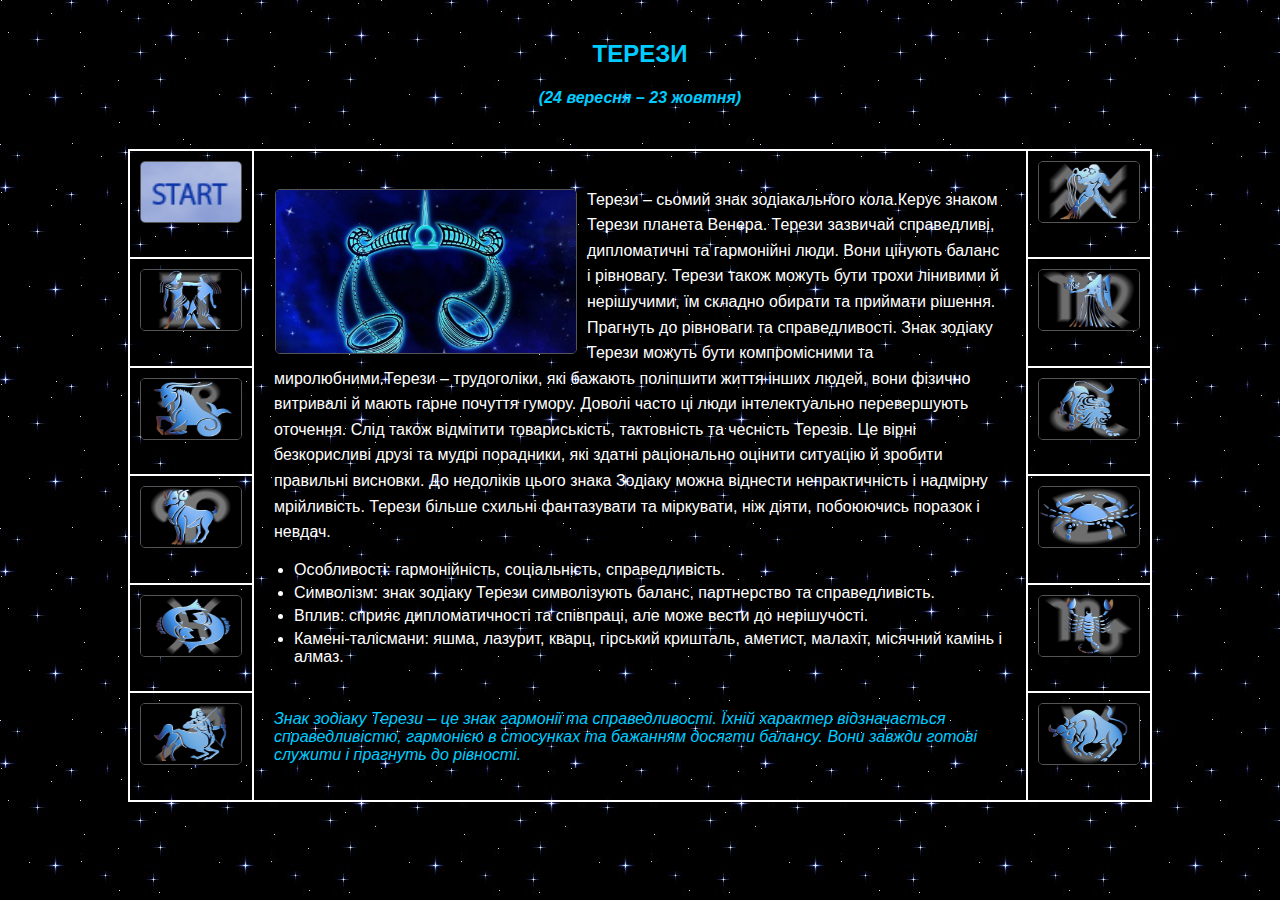
<file: index.html>
<!DOCTYPE html>
<html lang="en">
<head>
    <meta charset="UTF-8">
    <meta name="viewport" content="width=device-width, initial-scale=1.0">
    <title>Document</title>
    <link rel="stylesheet" href="./style/stule.css">
</head>
<body>
    <table>
        <thead>
            <tr>
                <th colspan="3"><h2>ТЕРЕЗИ</сartion>
                    <h4>
                        <em>(24 вересня – 23 жовтня)</em>
                    </h4>
                </th>                
            </tr>
        </thead>
        <tbody>
            <tr>
                <td>
                    <a href="https://uk.wikipedia.org/wiki/%D0%97%D0%BD%D0%B0%D0%BA%D0%B8_%D0%B7%D0%BE%D0%B4%D1%96%D0%B0%D0%BA%D1%83">
                        <img src="./img/start.jpg" alt="start">
                    </a>
                </td>
                <td rowspan="6" class="terezi">
                    <div>
                        <img src="./img/терези.webp" alt="vesi">
                        <p>
                            Терези – сьомий знак зодіакального кола.Керує знаком Терези планета Венера. Терези зазвичай справедливі, дипломатичні та гармонійні люди. Вони цінують баланс і рівновагу. 
                            Терези також можуть бути трохи лінивими й нерішучими, їм складно обирати та приймати рішення. Прагнуть до рівноваги та справедливості. 
                            Знак зодіаку Терези можуть бути компромісними та миролюбними.Терези – трудоголіки, які бажають поліпшити життя інших людей, вони фізично витривалі й мають гарне почуття гумору. Доволі часто ці люди інтелектуально перевершують оточення.

                            Слід також відмітити товариськість, тактовність та чесність Терезів. Це вірні безкорисливі друзі та мудрі порадники, які здатні раціонально оцінити ситуацію й зробити правильні висновки.
                            
                            До недоліків цього знака Зодіаку можна віднести непрактичність і надмірну мрійливість. Терези більше схильні фантазувати та міркувати, ніж діяти, побоюючись поразок і невдач.
                            <ul>
                                <li> Особливості: гармонійність, соціальність, справедливість.</li>
                                <li> Символізм: знак зодіаку Терези символізують баланс, партнерство та справедливість.</li>
                                <li> Вплив: сприяє дипломатичності та співпраці, але може вести до нерішучості.</li>
                                <li> Камені-талісмани: яшма, лазурит, кварц, гірський кришталь, аметист, малахіт, місячний камінь і алмаз.</li>
                            </ul>
                            <br>
                           <em>Знак зодіаку Терези – це знак гармонії та справедливості. Їхній характер відзначається справедливістю, гармонією в стосунках та бажанням досягти балансу. Вони завжди готові служити і прагнуть до рівності.</em> 
                        </p>
                    </div>
                </td>
                <td><a href="./pages/vodoley.html"><img src="./img/vodoley.jpg" alt="vodoley"></a>
                </td>
            </tr>
            <tr>
                <td><a href = "./pages/blizn.html"><img src="./img/blizn.jpg" alt="bliznetsi"></a>
                </td>
                <td><a href="./pages/diva.html"><img src="./img/deva.jpg" alt="deva"></td></a> 
            </tr>
            <tr>
               <td><a href = "./pages/kozerog.html"><img src="./img/kozerog.jpg" alt="kozerog"></a>
            </td>
            <td><a href="./pages/leo.html"><img src="./img/leo.jpg" alt="lev"></td></a>
            </tr>
            <tr>
                <td><a href="./pages/oven.html"><img src="./img/oven.jpg" alt="oven"></td></a> 
                <td><a href="./pages/rak.html"></a> <img src="./img/rak.jpg" alt="rak"></td>
            </tr>
            <tr>
                <td><a href="./pages/fish.html"><img src="./img/fish.jpg" alt="ribi"></td></a> 
                <td><a href="./pages/scorpio.html"> <img src="./img/scorpio.jpg" alt="scorpion"></td></a>   
            </tr>
            <tr>
                <td><a href="./pages/strelec.html"><img src="./img/strelec.jpg" alt="strilets"></td></a> 
                <td><a href="./pages/telec.html"></a><img src="../img/telec.jpg" alt="telets"></td>
            </tr>
        </tbody>
    </table>
</body>
</html>
</file>
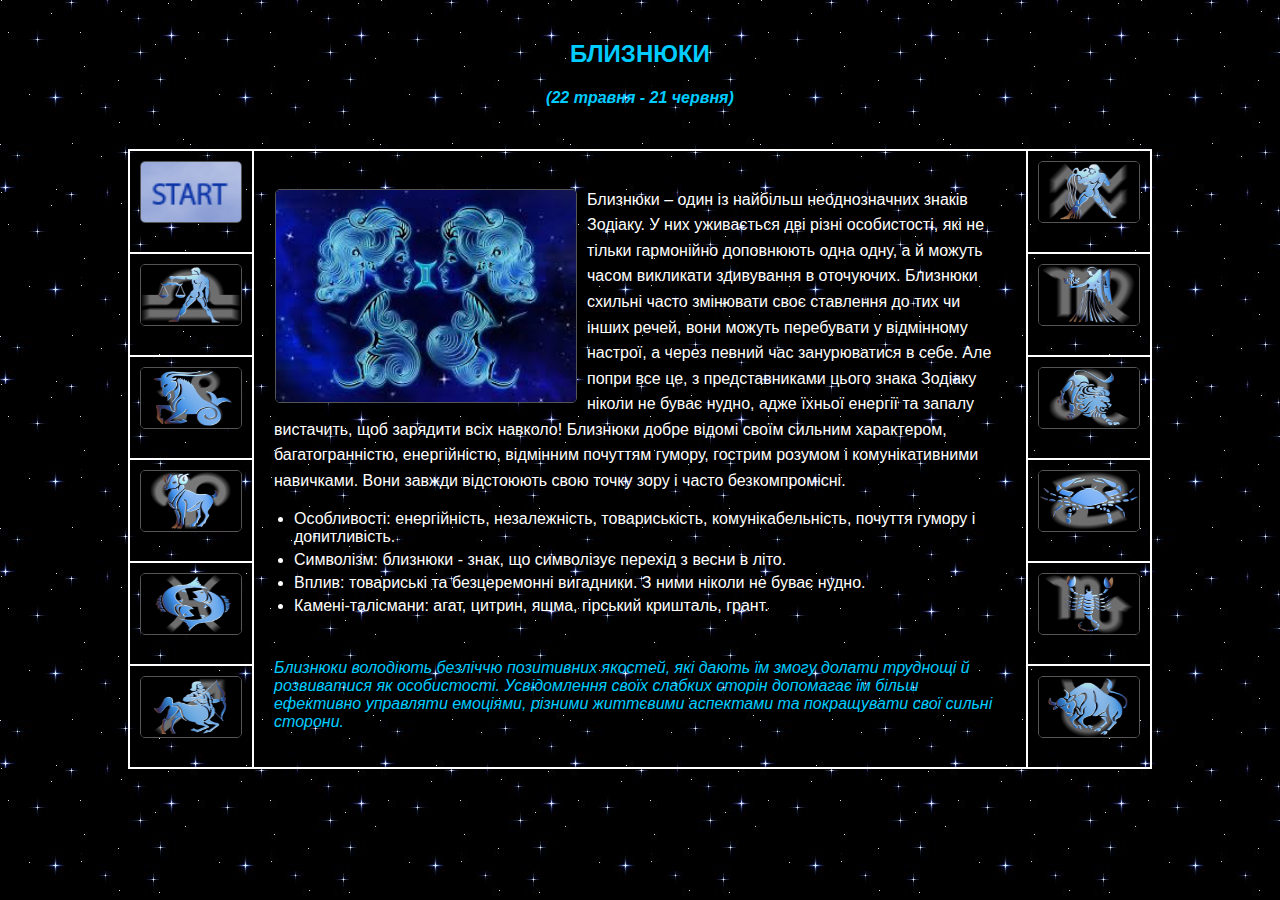
<file: pages/blizn.html>
<!DOCTYPE html>
<html lang="en">
<head>
    <meta charset="UTF-8">
    <meta name="viewport" content="width=device-width, initial-scale=1.0">
    <title>Document</title>
    <link rel="stylesheet" href="../style/stule.css">
</head>
<body>
    <table>
        <thead>
            <tr>
                <th colspan="3"><h2>БЛИЗНЮКИ</h2>
                    <h4>
                        <em>(22 травня - 21 червня)</em>
                    </h4>
                </th>                
            </tr>
        </thead>
        <tbody>
            <tr>
                <td>
                    <a href="https://uk.wikipedia.org/wiki/%D0%97%D0%BD%D0%B0%D0%BA%D0%B8_%D0%B7%D0%BE%D0%B4%D1%96%D0%B0%D0%BA%D1%83">
                        <img src="../img/start.jpg" alt="start">
                    </a>
                </td>
                <td rowspan="6" class="terezi">
                    <div>
                        <img src="../img/близнюки.jfif" alt="bliznetsi">
                        <p>
                            Близнюки – один із найбільш неоднозначних знаків Зодіаку. У них уживається дві різні особистості, які не тільки гармонійно доповнюють одна одну, а й можуть часом викликати здивування в оточуючих. Близнюки схильні часто змінювати своє ставлення до тих чи інших речей, вони можуть перебувати у відмінному настрої, а через певний час занурюватися в себе. 
                            Але попри все це, з представниками цього знака Зодіаку ніколи не буває нудно, адже їхньої енергії та запалу вистачить, щоб зарядити всіх навколо!
                            Близнюки добре відомі своїм сильним характером, багатогранністю, енергійністю, відмінним почуттям гумору, гострим розумом і комунікативними навичками. Вони завжди відстоюють свою точку зору і часто безкомпромісні.
                        </p>
                            <ul>
                                <li>Особливості: енергійність, незалежність, товариськість, комунікабельність, почуття гумору і допитливість. </li>
                                <li> Символізм: близнюки - знак, що символізує перехід з весни в літо.</li>
                                <li>Вплив: товариські та безцеремонні вигадники. З ними ніколи не буває нудно.</li>
                                <li> Камені-талісмани: агат, цитрин, яшма, гірський кришталь, грант.</li>
                            </ul>
                            <br>
                           <em>Близнюки володіють безліччю позитивних якостей, які дають їм змогу долати труднощі й розвиватися як особистості. Усвідомлення своїх слабких сторін допомагає їм більш ефективно управляти емоціями, різними життєвими аспектами та покращувати свої сильні сторони.</em> 
                        </p>
                    </div>
                </td>
                <td><a href="./vodoley.html"><img src="../img/vodoley.jpg" alt="vodoley"></a>
                </td>
            </tr>
            <tr>
                <td> <a href = "../index.html"><img src="../img/vesu.jpg" alt="vesi"></a>
                </td>
                <td><a href="./diva.html"><img src="../img/deva.jpg" alt="deva"></td></a> 
            </tr>
            <tr>
                 <td> <a href = "../index.html"> <img src="../img/kozerog.jpg" alt="kozerog"></a>
                 </td>
                 <td> <a href="./leo.html"><img src="../img/leo.jpg" alt="lev"></td></a>
            </tr>
            <tr>
                <td><a href = "./oven.html"><img src="../img/oven.jpg" alt="oven"></td></a>
                <td> <a href="./rak.html"><img src="../img/rak.jpg" alt="rak"></td></a> 
            </tr>
            <tr>
                <td> <a href="./fish.html"><img src="../img/fish.jpg" alt="ribi"></td></a> 
                <td><a href="./scorpio.html"> <img src="../img/scorpio.jpg" alt="scorpion"></td></a>   
            </tr>
            <tr>
                <td> <a href="./strelec.html"><img src="../img/strelec.jpg" alt="strilets"></td></a> 
                <td><a href="./telec.html"><img src="../img/telec.jpg" alt="telets"></td></a>
            </tr>
        </tbody>
    </table>
</body>
</html>
</file>
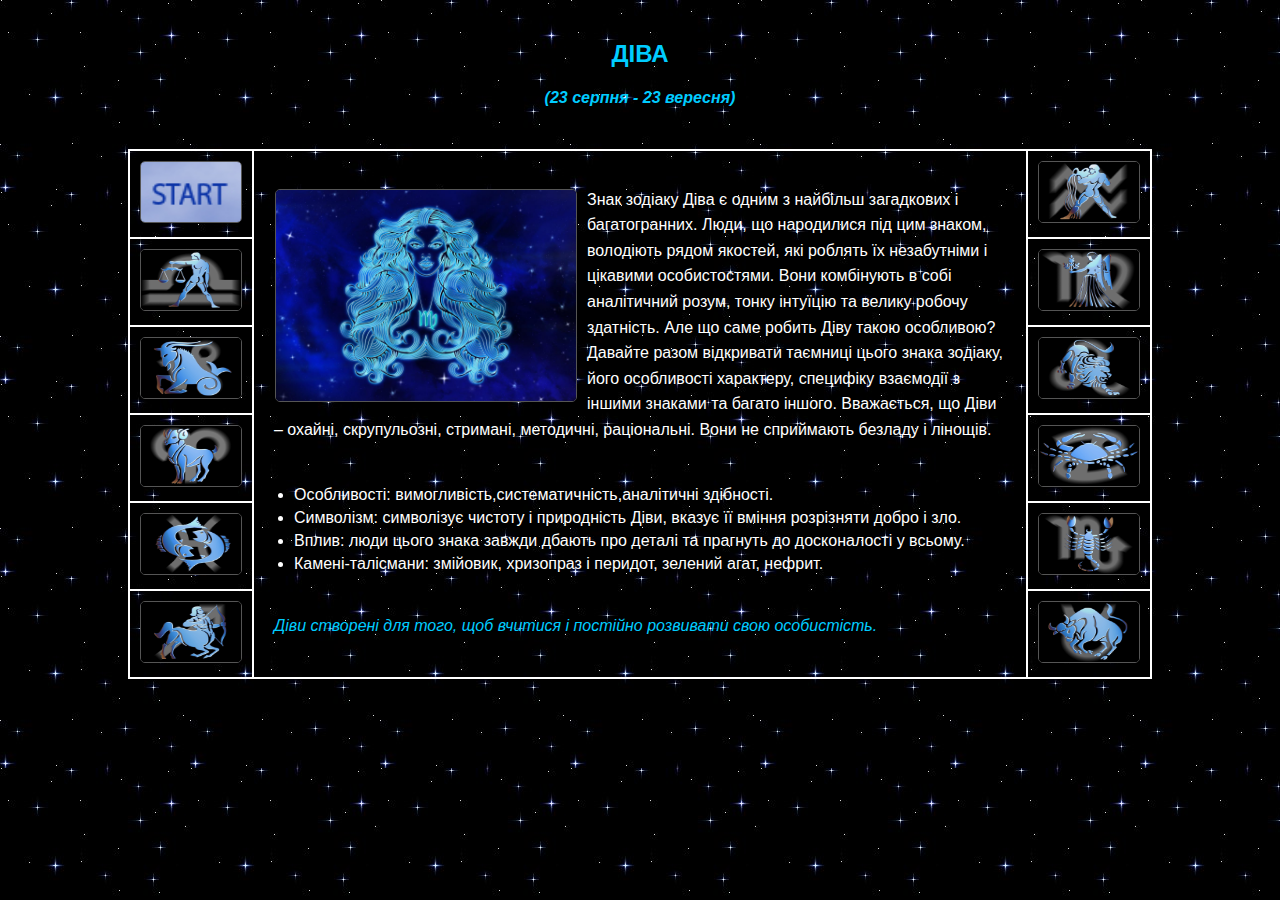
<file: pages/diva.html>
<!DOCTYPE html>
<html lang="en">
<head>
    <meta charset="UTF-8">
    <meta name="viewport" content="width=device-width, initial-scale=1.0">
    <title>Document</title>
    <link rel="stylesheet" href="../style/stule.css">
</head>
<body>
    <table>
        <thead>
            <tr>
                <th colspan="3"><h2>ДІВА</h2>
                    <h4>
                        <em>(23 серпня - 23 вересня)</em>
                    </h4>
                </th>                
            </tr>
        </thead>
        <tbody>
            <tr>
                <td>
                    <a href="https://uk.wikipedia.org/wiki/%D0%97%D0%BD%D0%B0%D0%BA%D0%B8_%D0%B7%D0%BE%D0%B4%D1%96%D0%B0%D0%BA%D1%83">
                        <img src="../img/start.jpg" alt="start">
                    </a>
                </td>
                <td rowspan="6" class="terezi">
                    <div>
                        <img src="../img/діва.jpg" alt="diva">
                        <p>
                            Знак зодіаку Діва є одним з найбільш загадкових і багатогранних. Люди, що народилися під цим знаком, володіють рядом якостей, які роблять їх незабутніми і цікавими особистостями. Вони комбінують в собі аналітичний розум, тонку інтуїцію та велику робочу здатність. Але що саме робить Діву такою особливою? 
                            Давайте разом відкривати таємниці цього знака зодіаку, його особливості характеру, специфіку взаємодії з іншими знаками та багато іншого.
                            Вважається, що Діви – охайні, скрупульозні, стримані, методичні, раціональні. Вони не сприймають безладу і лінощів. 
                        </p>
                        <br>
                            <ul>
                                <li> Особливості: вимогливість,систематичність,аналітичні здібності. </li>
                                <li> Символізм: символізує чистоту і природність Діви, вказує її вміння розрізняти добро і зло.</li>
                                <li> Вплив: люди цього знака завжди дбають про деталі та прагнуть до досконалості у всьому.</li>
                                <li> Камені-талісмани: змійовик, хризопраз і перидот, зелений агат, нефрит.</li>
                            </ul>
                            <br>
                           <em>Діви створені для того, щоб вчитися і постійно розвивати свою особистість.</em> 
                        </p>

                    </div>
                </td>
                <td><a href="./vodoley.html"><img src="../img/vodoley.jpg" alt="vodoley"></a>
                </td>
            </tr>
            <tr>
                <td><a href = "../index.html"><img src="../img/vesu.jpg" alt="vesi"></a>
                </td>
                <td><a href="./diva.html"><img src="../img/deva.jpg" alt="deva"></td></a> 
            </tr>
            <tr>
               <td><a href = "./kozerog.html"><img src="../img/kozerog.jpg" alt="kozerog"></a>
            </td>
            <td> <a href="./leo.html"><img src="../img/leo.jpg" alt="lev"></td></a>
            </tr>
            <tr>
                <td><a href = "./oven.html"><img src="../img/oven.jpg" alt="oven"></td></a>
                <td> <a href="./rak.html"><img src="../img/rak.jpg" alt="rak"></td></a> 
            </tr>
            <tr>
                <td><a href="./fish.html"><img src="../img/fish.jpg" alt="ribi"></td></a> 
                <td><a href="./scorpio.html"> <img src="../img/scorpio.jpg" alt="scorpion"></td></a>   
            </tr>
            <tr>
                <td><a href="./strelec.html"><img src="../img/strelec.jpg" alt="strilets"></td></a> 
                <td><a href="./telec.html"><img src="../img/telec.jpg" alt="telets"></td></a>
            </tr>
        </tbody>
    </table>
</body>
</file>
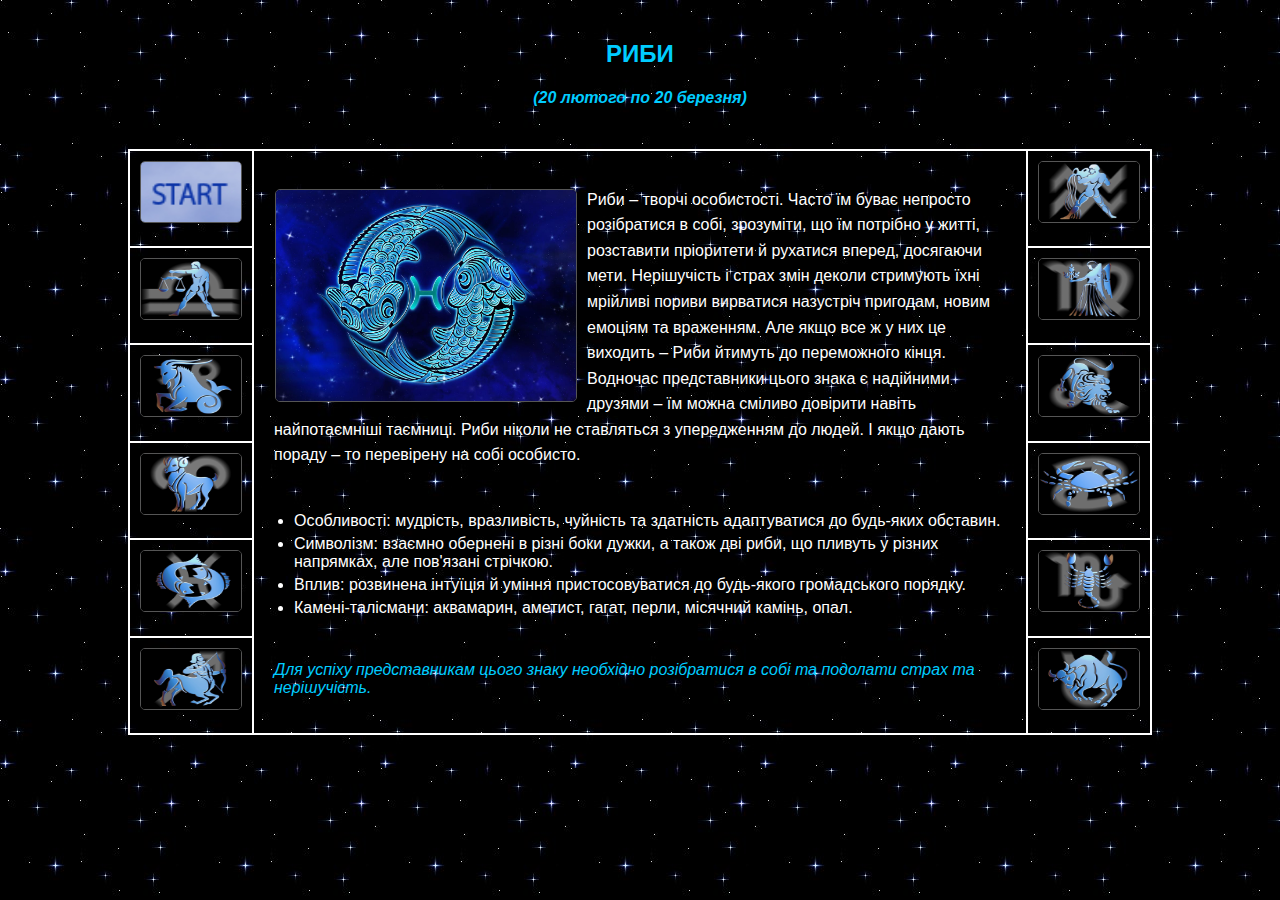
<file: pages/fish.html>
<!DOCTYPE html>
<html lang="en">
<head>
    <meta charset="UTF-8">
    <meta name="viewport" content="width=device-width, initial-scale=1.0">
    <title>Document</title>
    <link rel="stylesheet" href="../style/stule.css">
</head>
<body>
    <table>
        <thead>
            <tr>
                <th colspan="3"><h2>РИБИ</h2>
                    <h4>
                        <em>(20 лютого по 20 березня)</em>
                    </h4>
                </th>                
            </tr>
        </thead>
        <tbody>
            <tr>
                <td>
                    <a href="https://uk.wikipedia.org/wiki/%D0%97%D0%BD%D0%B0%D0%BA%D0%B8_%D0%B7%D0%BE%D0%B4%D1%96%D0%B0%D0%BA%D1%83">
                        <img src="../img/start.jpg" alt="start">
                    </a>
                </td>
                <td rowspan="6" class="terezi">
                    <div>
                        <img src="../img/риби.jpeg" alt="ribi">
                        <p>
                            Риби – творчі особистості. Часто їм буває непросто розібратися в собі, зрозуміти, що їм потрібно у житті, розставити пріоритети й рухатися вперед, досягаючи мети. 
                            Нерішучість і страх змін деколи стримують їхні мрійливі пориви вирватися назустріч пригодам, новим емоціям та враженням. Але якщо все ж у них це виходить – Риби йтимуть до переможного кінця.
                            Водночас представники цього знака є надійними друзями – їм можна сміливо довірити навіть найпотаємніші таємниці. 
                            Риби ніколи не ставляться з упередженням до людей. І якщо дають пораду – то перевірену на собі особисто.
                        </p>
                        <br>
                            <ul>
                                <li> Особливості: мудрість, вразливість, чуйність та здатність адаптуватися до будь-яких обставин. </li>
                                <li> Символізм: взаємно обернені в різні боки дужки, а також дві риби, що пливуть у різних напрямках, але пов'язані стрічкою.</li>
                                <li> Вплив: розвинена інтуїція й уміння пристосовуватися до будь-якого громадського порядку.</li>
                                <li> Камені-талісмани: аквамарин, аметист, гагат, перли, місячний камінь, опал.</li>
                            </ul>
                            <br>
                           <em>Для успіху представникам цього знаку необхідно розібратися в собі та подолати страх та нерішучість.</em> 
                        </p>
                    </div>
                </td>
                <td><a href="./vodoley.html"><img src="../img/vodoley.jpg" alt="vodoley"></a>
                </td>
            </tr>

            <tr>
                <td> <a href = "../index.html"><img src="../img/vesu.jpg" alt="vesi"></a>
                </td>
                <td><a href="./diva.html"><img src="../img/deva.jpg" alt="deva"></td></a> 
            </tr>

            <tr>
               <td> <a href = "./kozerog.html"><img src="../img/kozerog.jpg" alt="kozerog"></a>
            </td>
            <td> <a href="./leo.html"><img src="../img/leo.jpg" alt="lev"></td></a>
            </tr>

            <tr>
                <td>  <a href = "./oven.html"><img src="../img/oven.jpg" alt="oven"></td></a>
                <td> <a href="./rak.html"><img src="../img/rak.jpg" alt="rak"></td></a> 
            </tr>

            <tr>
                <td> <a href="./fish.html"><img src="../img/fish.jpg" alt="ribi"></td></a> 
                <td><a href="./scorpio.html"> <img src="../img/scorpio.jpg" alt="scorpion"></td></a>   
            </tr>

            <tr>
                <td> <a href="./strelec.html"><img src="../img/strelec.jpg" alt="strilets"></td></a> 
                <td><a href="./telec.html"><img src="../img/telec.jpg" alt="telets"></td></a>
            </tr>
        </tbody>
    </table>
</body>
</html>
</file>
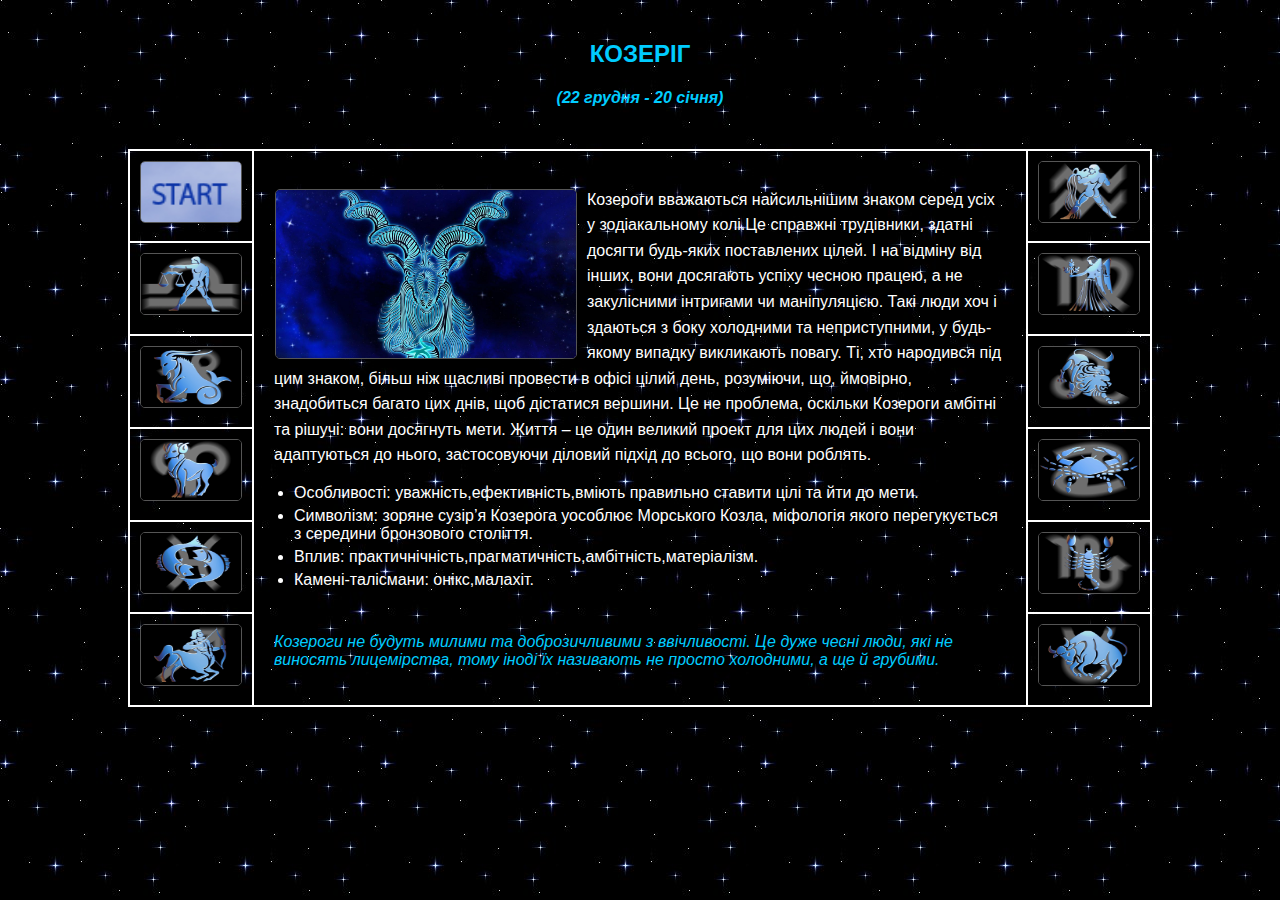
<file: pages/kozerog.html>
<!DOCTYPE html>
<html lang="en">
<head>
    <meta charset="UTF-8">
    <meta name="viewport" content="width=device-width, initial-scale=1.0">
    <title>Document</title>
    <link rel="stylesheet" href="../style/stule.css">
</head>
<body>
    <table>
        <thead>
            <tr>
                <th colspan="3"><h2>КОЗЕРІГ</h2>
                    <h4>
                        <em>(22 грудня - 20 січня)</em>
                    </h4>
                </th>                
            </tr>
        </thead>
        <tbody>
            <tr>
                <td>
                    <a href="https://uk.wikipedia.org/wiki/%D0%97%D0%BD%D0%B0%D0%BA%D0%B8_%D0%B7%D0%BE%D0%B4%D1%96%D0%B0%D0%BA%D1%83">
                        <img src="../img/start.jpg" alt="start">
                    </a>
                </td>
                <td rowspan="6" class="terezi">
                    <div>
                        <img src="../img/козеріг.jpeg" alt="kozerog">
                        <p>
                            Козероги вважаються найсильнішим знаком серед усіх у зодіакальному колі.Це справжні трудівники, здатні досягти будь-яких поставлених цілей. 
                            І на відміну від інших, вони досягають успіху чесною працею, а не закулісними інтригами чи маніпуляцією. Такі люди хоч і здаються з боку холодними та неприступними, у будь-якому випадку викликають повагу.
                            Ті, хто народився під цим знаком, більш ніж щасливі провести в офісі цілий день, розуміючи, що, ймовірно, знадобиться багато цих днів, щоб дістатися вершини. Це не проблема, оскільки Козероги амбітні та рішучі: вони досягнуть мети.
                            Життя – це один великий проект для цих людей і вони адаптуються до нього, застосовуючи діловий підхід до всього, що вони роблять.   
                        </p>
                            <ul>
                                <li>Особливості: уважність,ефективність,вміють правильно ставити цілі та йти до мети. </li>
                                <li>Символізм: зоряне сузір’я Козерога уособлює Морського Козла, міфологія якого перегукується з середини бронзового століття.</li>
                                <li>Вплив: практичнічність,прагматичність,амбітність,матеріалізм.</li>
                                <li> Камені-талісмани: онікс,малахіт.</li>
                            </ul>
                            <br>
                           <em>Козероги не будуть милими та доброзичливими з ввічливості. Це дуже чесні люди, які не виносять лицемірства, тому іноді їх називають не просто холодними, а ще й грубими.</em> 
                        </p>
                    </div>
                </td>
                <td><a href="./vodoley.html"><img src="../img/vodoley.jpg" alt="vodoley"></a>
                </td>
            </tr>
            <tr>
                <td><a href = "../index.html"><img src="../img/vesu.jpg" alt="vesi"></a>
                </td>
                <td><img src="../img/deva.jpg" alt="deva"></td>
            </tr>
            <tr>
               <td><a href = "./kozerog.html"><img src="../img/kozerog.jpg" alt="kozerog"></a>
            </td>
            <td><a href="./leo.html"><img src="../img/leo.jpg" alt="lev"></td></a>
            </tr>
            <tr>
                <td><a href = "./oven.html"><img src="../img/oven.jpg" alt="oven"></td></a>
                <td> <a href="./rak.html"><img src="../img/rak.jpg" alt="rak"></td></a> 
            </tr>
            <tr>
                <td><a href="./fish.html"><img src="../img/fish.jpg" alt="ribi"></td></a> 
                <td><img src="../img/scorpio.jpg" alt="scorpion"></td>
            </tr>
            <tr>
                <td> <a href="./strelec.html"><img src="../img/strelec.jpg" alt="strilets"></td></a> 
                <td><a href="./telec.html"><img src="../img/telec.jpg" alt="telets"></td></a>
            </tr>
        </tbody>
    </table>
</body>
</html>
</file>
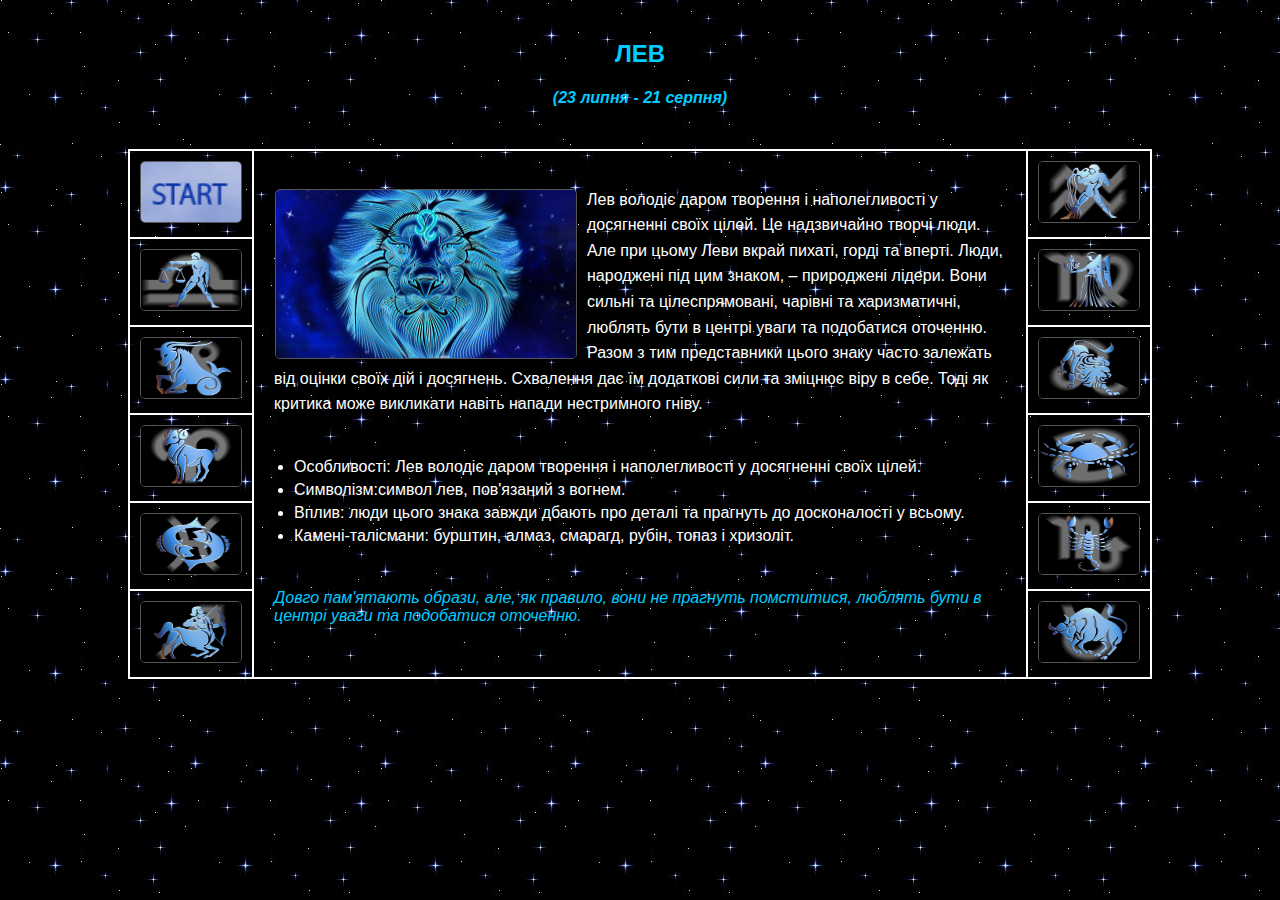
<file: pages/leo.html>
<!DOCTYPE html>
<html lang="en">
<head>
    <meta charset="UTF-8">
    <meta name="viewport" content="width=device-width, initial-scale=1.0">
    <title>Document</title>
    <link rel="stylesheet" href="../style/stule.css">
</head>
<body>
    <table>
        <thead>
            <tr>
                <th colspan="3"><h2>ЛЕВ</h2>
                    <h4>
                        <em>(23 липня - 21 серпня)</em>
                    </h4>
                </th>                
            </tr>
        </thead>
        <tbody>
            <tr>
                <td>
                    <a href="https://uk.wikipedia.org/wiki/%D0%97%D0%BD%D0%B0%D0%BA%D0%B8_%D0%B7%D0%BE%D0%B4%D1%96%D0%B0%D0%BA%D1%83">
                        <img src="../img/start.jpg" alt="start">
                    </a>
                </td>
                <td rowspan="6" class="terezi">
                    <div>
                        <img src="../img/leo.jpeg" alt="leo">
                        <p>
                            Лев володіє даром творення і наполегливості у досягненні своїх цілей. Це надзвичайно творчі люди. Але при цьому Леви вкрай пихаті, горді та вперті. Люди, народжені під цим знаком, – природжені лідери.
                            Вони сильні та цілеспрямовані, чарівні та харизматичні, люблять бути в центрі уваги та подобатися оточенню. Разом з тим представники цього знаку часто залежать від оцінки своїх дій і досягнень.
                            Схвалення дає їм додаткові сили та зміцнює віру в себе. Тоді як критика може викликати навіть напади нестримного гніву.
                        <br>
                        <br>
                            <ul>
                                <li> Особливості: Лев володіє даром творення і наполегливості у досягненні своїх цілей. </li>
                                <li> Символізм:символ лев, пов'язаний з вогнем.</li>
                                <li> Вплив: люди цього знака завжди дбають про деталі та прагнуть до досконалості у всьому.</li>
                                <li> Камені-талісмани: бурштин, алмаз, смарагд, рубін, топаз і хризоліт.</li>
                            </ul>
                            <br>
                           <em>Довго пам'ятають образи, але, як правило, вони не прагнуть помститися, люблять бути в центрі уваги та подобатися оточенню.</em> 
                        </p>
                    </div>
                </td>
                <td><a href="./vodoley.html"><img src="../img/vodoley.jpg" alt="vodoley"></a>
                </td>
            </tr>
            <tr>
                <td><a href = "../index.html"><img src="../img/vesu.jpg" alt="vesi"></a>
                </td>
                <td><a href="./diva.html"><img src="../img/deva.jpg" alt="deva"></td></a> 
            </tr>
            <tr>
               <td><a href = "./kozerog.html"><img src="../img/kozerog.jpg" alt="kozerog"></a>
            </td>
                <td> <a href="./leo.html"><img src="../img/leo.jpg" alt="lev"></td></a>
            </tr>
            <tr>
                <td><a href = "./oven.html"><img src="../img/oven.jpg" alt="oven"></td></a>
                <td> <a href="./rak.html"><img src="../img/rak.jpg" alt="rak"></td></a> 
            </tr>
            <tr>
                <td><a href="./fish.html"><img src="../img/fish.jpg" alt="ribi"></td></a> 
                <td><a href="./scorpio.html"> <img src="../img/scorpio.jpg" alt="scorpion"></td></a>   
            </tr>
            <tr>
                <td><a href="./strelec.html"><img src="../img/strelec.jpg" alt="strilets"></td></a> 
                <td><a href="./telec.html"><img src="../img/telec.jpg" alt="telets"></td></a>
            </tr>
        </tbody>
    </table>
</body>
</file>
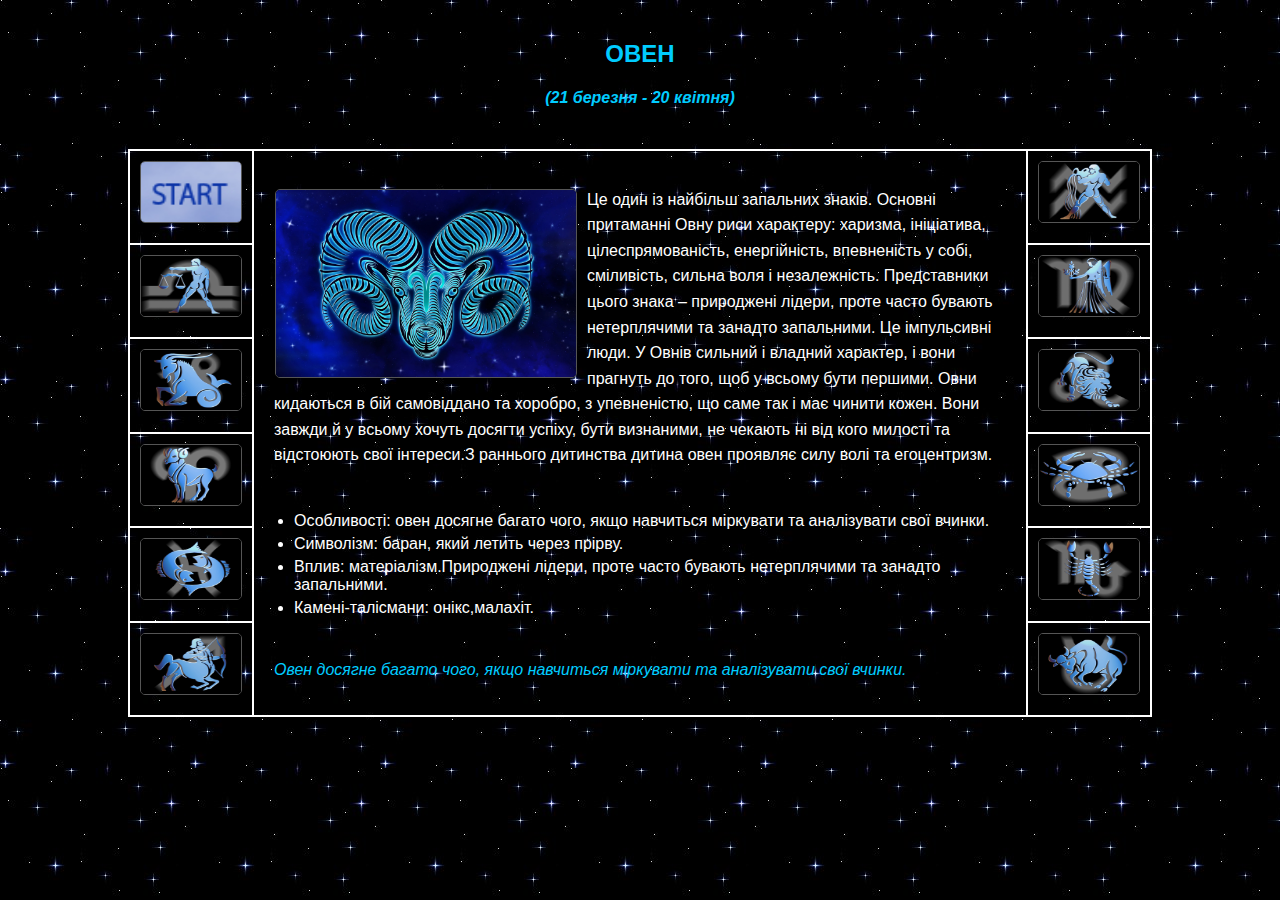
<file: pages/oven.html>
<!DOCTYPE html>
<html lang="en">
<head>
    <meta charset="UTF-8">
    <meta name="viewport" content="width=device-width, initial-scale=1.0">
    <title>Document</title>
    <link rel="stylesheet" href="../style/stule.css">
</head>
<body>
    <table>
        <thead>
            <tr>
                <th colspan="3"><h2>ОВЕН</h2>
                    <h4>
                        <em>(21 березня - 20 квітня)</em>
                    </h4>
                </th>                
            </tr>
        </thead>
        <tbody>
            <tr>
                <td>
                    <a href="https://uk.wikipedia.org/wiki/%D0%97%D0%BD%D0%B0%D0%BA%D0%B8_%D0%B7%D0%BE%D0%B4%D1%96%D0%B0%D0%BA%D1%83">
                        <img src="../img/start.jpg" alt="start">
                    </a>
                </td>
                <td rowspan="6" class="terezi">
                    <div>
                        <img src="../img/овен.webp" alt="oven">
                        <p>
                            Це один із найбільш запальних знаків. Основні притаманні Овну риси характеру: 
                            харизма, ініціатива, цілеспрямованість, енергійність, впевненість у собі, сміливість, сильна воля і незалежність.
                            Представники цього знака – природжені лідери, проте часто бувають нетерплячими та занадто запальними.
                            Це імпульсивні люди. У Овнів сильний і владний характер, і вони прагнуть до того, щоб у всьому бути першими. Овни кидаються в бій самовіддано та хоробро, з упевненістю, що саме так і має чинити кожен. 
                            Вони завжди й у всьому хочуть досягти успіху, бути визнаними, не чекають ні від кого милості та відстоюють свої інтереси.З раннього дитинства дитина овен проявляє силу волі та егоцентризм.
                        </p>
                        <br>
                            <ul>
                                <li> Особливості: овен досягне багато чого, якщо навчиться міркувати та аналізувати свої вчинки. </li>
                                <li> Символізм: баран, який летить через прірву.</li>
                                <li> Вплив: матеріалізм.Природжені лідери, проте часто бувають нетерплячими та занадто запальними.</li>
                                <li> Камені-талісмани: онікс,малахіт.</li>
                            </ul>
                            <br>
                           <em>Овен досягне багато чого, якщо навчиться міркувати та аналізувати свої вчинки.</em> 
                        </p>
                    </div>
                </td>
                <td><a href="./vodoley.html"><img src="../img/vodoley.jpg" alt="vodoley"></a>
                </td>
            </tr>
            <tr>
                <td><a href = "../index.html"><img src="../img/vesu.jpg" alt="vesi"></a>
                </td>
                <td><a href="./diva.html"><img src="../img/deva.jpg" alt="deva"></td></a> 
            </tr>
            <tr>
               <td><a href = "./kozerog.html"><img src="../img/kozerog.jpg" alt="kozerog"></a>
            </td>
            <td> <a href="./leo.html"><img src="../img/leo.jpg" alt="lev"></td></a>
            </tr>
            <tr>
                <td><a href = "./oven.html"><img src="../img/oven.jpg" alt="oven"></td></a>
                <td><img src="../img/rak.jpg" alt="rak"></td>
            </tr>
            <tr>
                <td><a href="./fish.html"><img src="../img/fish.jpg" alt="ribi"></td></a> 
                <td><a href="./scorpio.html"> <img src="../img/scorpio.jpg" alt="scorpion"></td></a>   
            </tr>
            <tr>
                <td><a href="./strelec.html"><img src="../img/strelec.jpg" alt="strilets"></td></a> 
                <td><a href="./telec.html"><img src="../img/telec.jpg" alt="telets"></td></a>
            </tr>
        </tbody>
    </table>
</body>
</html>
</file>
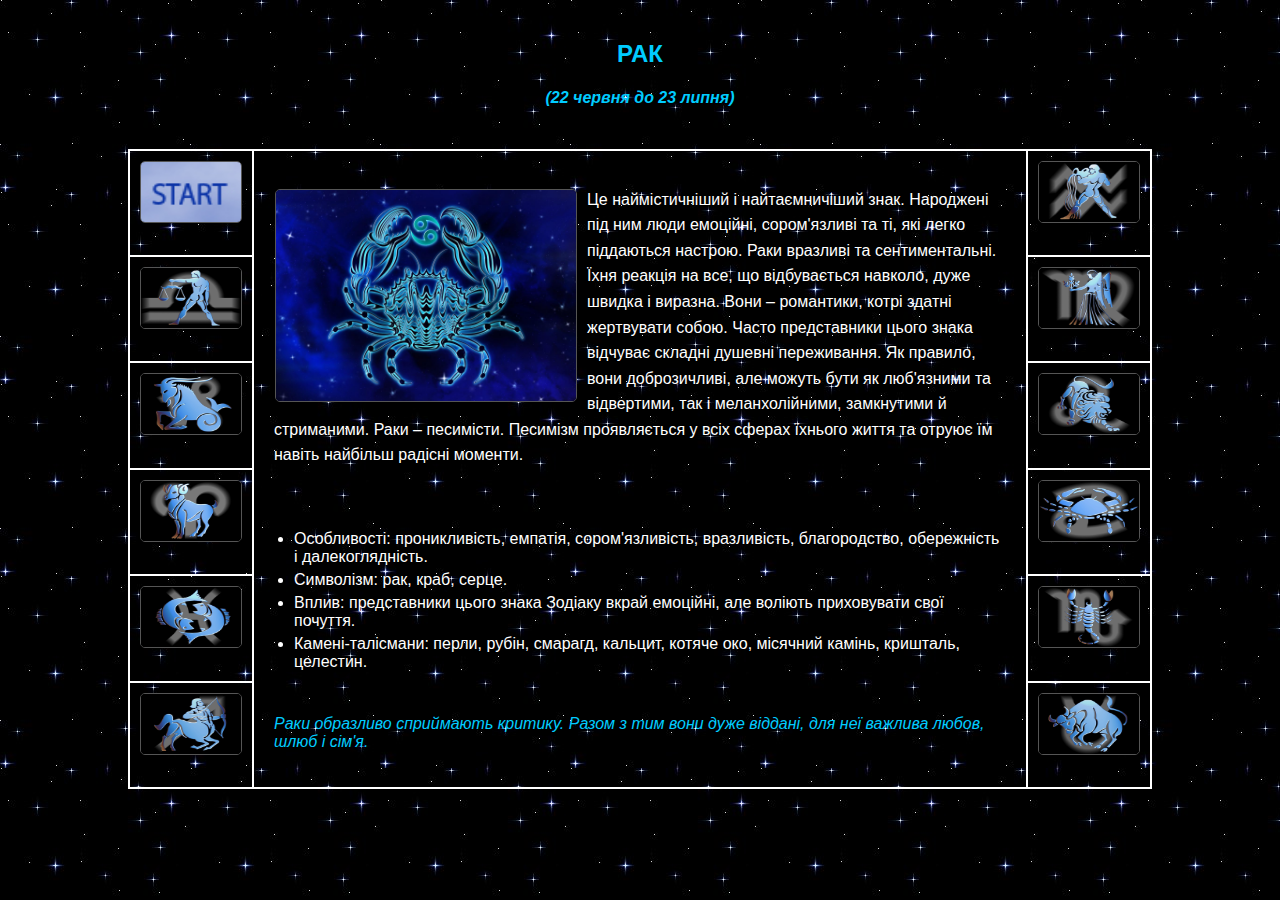
<file: pages/rak.html>
<!DOCTYPE html>
<html lang="en">
<head>
    <meta charset="UTF-8">
    <meta name="viewport" content="width=device-width, initial-scale=1.0">
    <title>Document</title>
    <link rel="stylesheet" href="../style/stule.css">
</head>
<body>
    <table>
        <thead>
            <tr>
                <th colspan="3"><h2>РАК</h2>
                    <h4>
                        <em>(22 червня до 23 липня)</em>
                    </h4>
                </th>                
            </tr>
        </thead>
        <tbody>
            <tr>
                <td>
                    <a href="https://uk.wikipedia.org/wiki/%D0%97%D0%BD%D0%B0%D0%BA%D0%B8_%D0%B7%D0%BE%D0%B4%D1%96%D0%B0%D0%BA%D1%83">
                        <img src="../img/start.jpg" alt="start">
                    </a>
                </td>
                <td rowspan="6" class="terezi">
                    <div>
                        <img src="../img/raki.jpg" alt="rak">
                        <p>
                             Це наймістичніший і найтаємничіший знак. Народжені під ним люди емоційні, сором'язливі та ті, які легко піддаються настрою.
                             Раки вразливі та сентиментальні. Їхня реакція на все, що відбувається навколо, дуже швидка і виразна. 
                             Вони – романтики, котрі здатні жертвувати собою. Часто представники цього знака відчуває складні душевні переживання. Як правило, вони доброзичливі, але можуть бути як люб'язними та відвертими, так і меланхолійними, замкнутими й стриманими.
                             Раки – песимісти. Песимізм проявляється у всіх сферах їхнього життя та отруює їм навіть найбільш радісні моменти.
                        </p>
                        <br>
                        <br>
                            <ul>
                                <li> Особливості:  проникливість, емпатія, сором'язливість, вразливість, благородство, обережність і далекоглядність. </li>
                                <li> Символізм: рак, краб, серце.</li>
                                <li> Вплив: представники цього знака Зодіаку вкрай емоційні, але воліють приховувати свої почуття.</li>
                                <li> Камені-талісмани:  перли, рубін, смарагд, кальцит, котяче око, місячний камінь, кришталь, целестин.</li>
                            </ul>
                            <br>
                           <em>Раки образливо сприймають критику. Разом з тим вони дуже віддані, для неї важлива любов, шлюб і сім'я.</em> 
                        </p>
                    </div>
                </td>
                <td><a href="./vodoley.html"><img src="../img/vodoley.jpg" alt="vodoley"></a>
                </td>
            </tr>
            <tr>
                <td><a href = "../index.html"><img src="../img/vesu.jpg" alt="vesi"></a>
                </td>
                <td><a href="./diva.html"><img src="../img/deva.jpg" alt="deva"></td></a> 
            </tr>
            <tr>
               <td><a href = "./kozerog.html"><img src="../img/kozerog.jpg" alt="kozerog"></a>
            </td>
                <td><a href="./leo.html"><img src="../img/leo.jpg" alt="lev"></td></a>
            </tr>
            <tr>
                <td><a href = "./oven.html"><img src="../img/oven.jpg" alt="oven"></td></a>
                <td> <a href="./rak.html"><img src="../img/rak.jpg" alt="rak"></td></a> 
            </tr>
            <tr>
                <td><a href="./fish.html"><img src="../img/fish.jpg" alt="ribi"></td></a> 
                <td><a href="./scorpio.html"><img src="../img/scorpio.jpg" alt="scorpion"></td></a>     
            </tr>
            <tr>
                <td><a href="./strelec.html"><img src="../img/strelec.jpg" alt="strilets"></td></a> 
                <td><a href="./telec.html"><img src="../img/telec.jpg" alt="telets"></td></a>
            </tr>
        </tbody>
    </table>
</body>
</file>
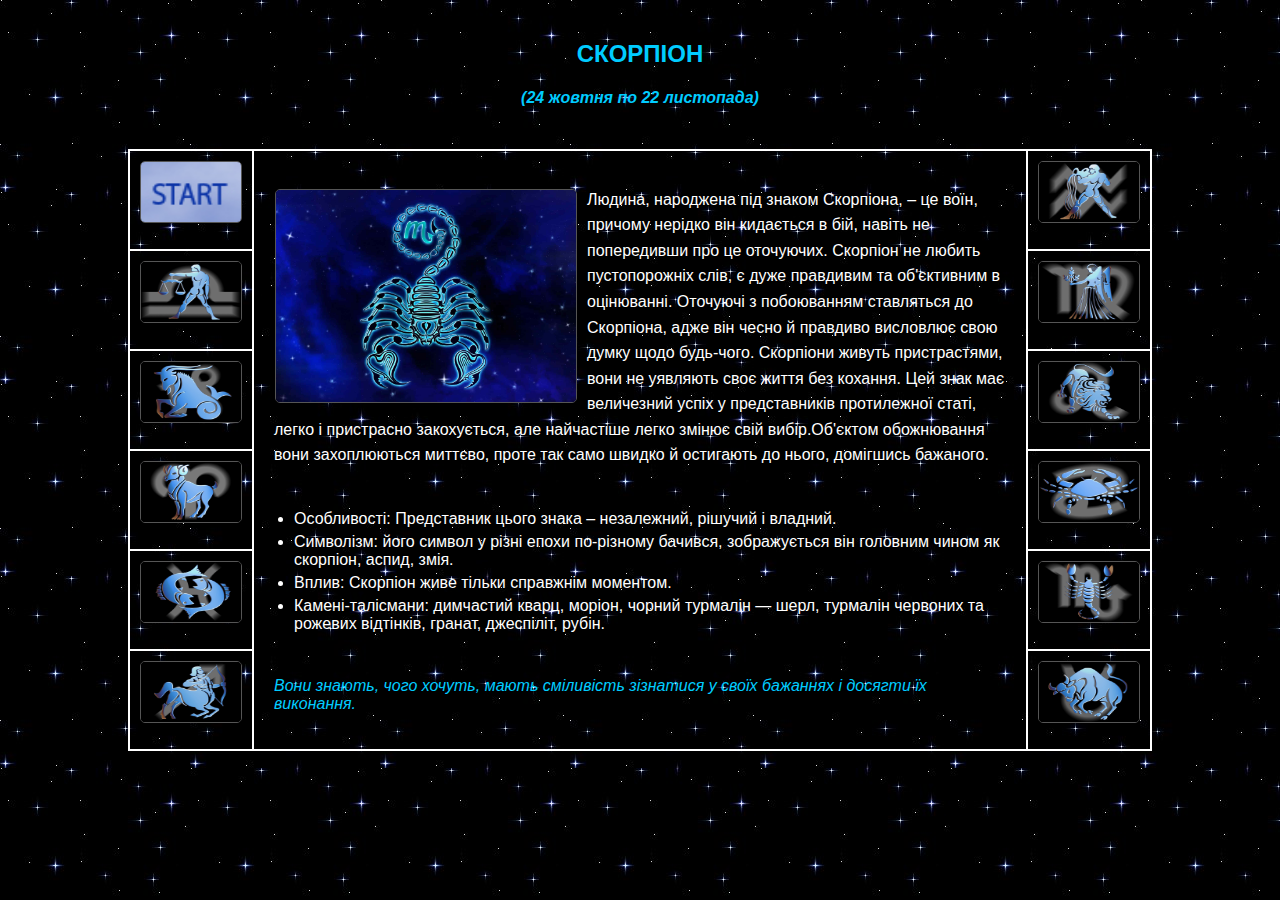
<file: pages/scorpio.html>
<!DOCTYPE html>
<html lang="en">
<head>
    <meta charset="UTF-8">
    <meta name="viewport" content="width=device-width, initial-scale=1.0">
    <title>Document</title>
    <link rel="stylesheet" href="../style/stule.css">
</head>
<body>
    <table>
        <thead>
            <tr>
                <th colspan="3"><h2>СКОРПІОН</h2>
                    <h4>
                        <em>(24 жовтня по 22 листопада)</em>
                    </h4>
                </th>                
            </tr>
        </thead>
        <tbody>
            <tr>
                <td>
                    <a href="https://uk.wikipedia.org/wiki/%D0%97%D0%BD%D0%B0%D0%BA%D0%B8_%D0%B7%D0%BE%D0%B4%D1%96%D0%B0%D0%BA%D1%83">
                        <img src="../img/start.jpg" alt="start">
                    </a>
                </td>
                <td rowspan="6" class="terezi">
                    <div>
                        <img src="../img/скорпіон938.jpg" alt="scorpio">
                        <p>
                            Людина, народжена під знаком Скорпіона, – це воїн, причому нерідко він кидається в бій, навіть не попередивши про це оточуючих. 
                            Скорпіон не любить пустопорожніх слів, є дуже правдивим та об'єктивним в оцінюванні.
                            Оточуючі з побоюванням ставляться до Скорпіона, адже він чесно й правдиво висловлює свою думку щодо будь-чого.
                            Скорпіони живуть пристрастями, вони не уявляють своє життя без кохання. Цей знак має величезний успіх у представників протилежної статі, 
                            легко і пристрасно закохується, але найчастіше легко змінює свій вибір.Об'єктом обожнювання вони захоплюються миттєво, проте так само швидко й остигають до нього, домігшись бажаного.
                        <br>
                        <br>
                            <ul>
                                <li> Особливості: Представник цього знака – незалежний, рішучий і владний. </li>
                                <li> Символізм: його символ у різні епохи по-різному бачився, зображується він головним чином як скорпіон, аспид, змія.</li>
                                <li> Вплив: Скорпіон живе тільки справжнім моментом.</li>
                                <li> Камені-талісмани: димчастий кварц, моріон, чорний турмалін — шерл, турмалін червоних та рожевих відтінків, гранат, джеспіліт, рубін.</li>
                            </ul>
                            <br>
                           <em>Вони знають, чого хочуть, мають сміливість зізнатися у своїх бажаннях і досягти їх виконання.</em> 
                        </p>
                    </div>
                </td>
                <td><a href="./vodoley.html"><img src="../img/vodoley.jpg" alt="vodoley"></a>
                </td>
            </tr>
            <tr>
                <td><a href = "../index.html"><img src="../img/vesu.jpg" alt="vesi"></a>
                </td>
                <td><a href="./diva.html"><img src="../img/deva.jpg" alt="deva"></td></a> 
            </tr>
            <tr>
               <td><a href = "./kozerog.html"><img src="../img/kozerog.jpg" alt="kozerog"></a>
            </td>
                <td><a href="./leo.html"><img src="../img/leo.jpg" alt="lev"></td></a>
            </tr>
            <tr>
                <td><a href = "./oven.html"><img src="../img/oven.jpg" alt="oven"></td></a>
                <td> <a href="./rak.html"><img src="../img/rak.jpg" alt="rak"></td></a> 
            </tr>
            <tr>
                <td><a href="./fish.html"><img src="../img/fish.jpg" alt="ribi"></td></a> 
                <td><a href="./scorpio.html"><img src="../img/scorpio.jpg" alt="scorpion"></td></a>     
            </tr>
            <tr>
                <td><a href="./strelec.html"><img src="../img/strelec.jpg" alt="strilets"></td></a> 
                <td><a href="./telec.html"><img src="../img/telec.jpg" alt="telets"></td></a>
            </tr>
        </tbody>
    </table>
</body>
</file>
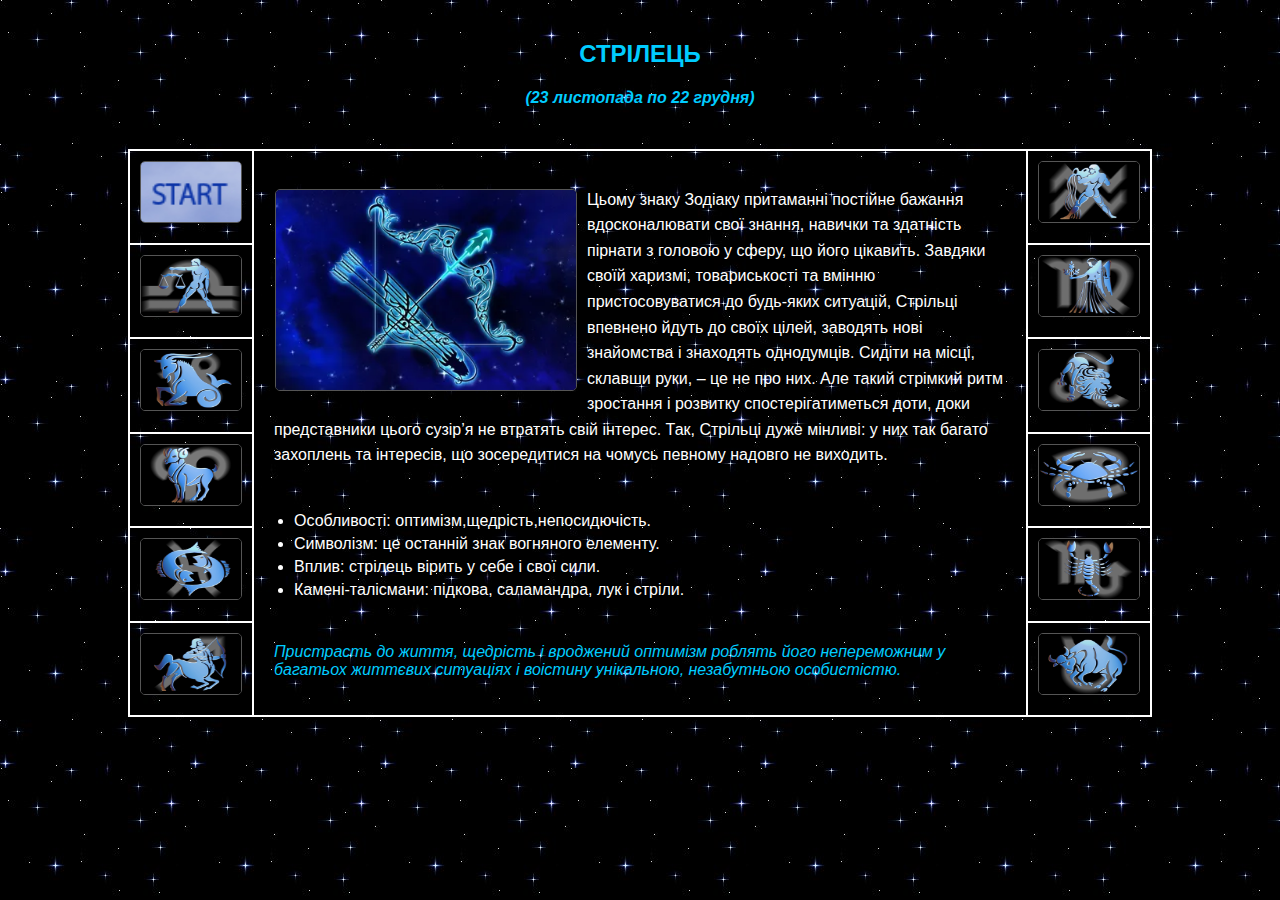
<file: pages/strelec.html>
<!DOCTYPE html>
<html lang="en">
<head>
    <meta charset="UTF-8">
    <meta name="viewport" content="width=device-width, initial-scale=1.0">
    <title>Document</title>
    <link rel="stylesheet" href="../style/stule.css">
</head>
<body>
    <table>
        <thead>
            <tr>
                <th colspan="3"><h2>СТРІЛЕЦЬ</h2>
                    <h4>
                        <em>(23 листопада по 22 грудня)</em>
                    </h4>
                </th>                
            </tr>
        </thead>
        <tbody>
            <tr>
                <td>
                    <a href="https://uk.wikipedia.org/wiki/%D0%97%D0%BD%D0%B0%D0%BA%D0%B8_%D0%B7%D0%BE%D0%B4%D1%96%D0%B0%D0%BA%D1%83">
                        <img src="../img/start.jpg" alt="start">
                    </a>
                </td>
                <td rowspan="6" class="terezi">
                    <div>
                        <img src="../img/strilec-43744131280.webp" alt="strelec">
                        <p>
                            Цьому знаку Зодіаку притаманні постійне бажання вдосконалювати свої знання, навички та здатність пірнати з головою у сферу, що його цікавить. Завдяки своїй харизмі, товариськості та вмінню пристосовуватися до будь-яких ситуацій, Стрільці впевнено йдуть до своїх цілей, заводять нові знайомства і знаходять однодумців. Сидіти на місці, склавши руки, – це не про них. Але такий стрімкий ритм зростання і розвитку спостерігатиметься доти, доки представники цього сузір’я не втратять свій інтерес. 
                            Так, Стрільці дуже мінливі: у них так багато захоплень та інтересів, що зосередитися на чомусь певному надовго не виходить.
                        </p>
                        <br>
                            <ul>
                                <li> Особливості: оптимізм,щедрість,непосидючість. </li>
                                <li> Символізм: це останній знак вогняного елементу.</li>
                                <li> Вплив: стрілець вірить у себе і свої сили.</li>
                                <li> Камені-талісмани: підкова, саламандра, лук і стріли.</li>
                            </ul>
                            <br>
                           <em>Пристрасть до життя, щедрість і вроджений оптимізм роблять його непереможним у багатьох життєвих ситуаціях і воістину унікальною, незабутньою особистістю.</em> 
                        </p>
                    </div>
                </td>
                <td><a href="./vodoley.html"><img src="../img/vodoley.jpg" alt="vodoley"></a>
                </td>
            </tr>
            <tr>
                <td> <a href = "../index.html"><img src="../img/vesu.jpg" alt="vesi"></a>
                </td>
                <td><a href="./diva.html"><img src="../img/deva.jpg" alt="deva"></td></a> 
            </tr>
            <tr>
               <td> <a href = "./kozerog.html"><img src="../img/kozerog.jpg" alt="kozerog"></a>
            </td>
            <td> <a href="./leo.html"><img src="../img/leo.jpg" alt="lev"></td></a>
            </tr>
            <tr>
                <td>  <a href = "./oven.html"><img src="../img/oven.jpg" alt="oven"></td></a>
                <td> <a href="./rak.html"><img src="../img/rak.jpg" alt="rak"></td></a> 
            </tr>
            <tr>
                <td> <a href="./fish.html"><img src="../img/fish.jpg" alt="ribi"></td></a> 
                <td><a href="./scorpio.html"> <img src="../img/scorpio.jpg" alt="scorpion"></td></a>   
            </tr>
            <tr>
                <td> <a href="./strelec.html"><img src="../img/strelec.jpg" alt="strilets"></td></a> 
                <td><a href="./telec.html"><img src="../img/telec.jpg" alt="telets"></td></a>
            </tr>
        </tbody>
    </table>
</body>
</file>
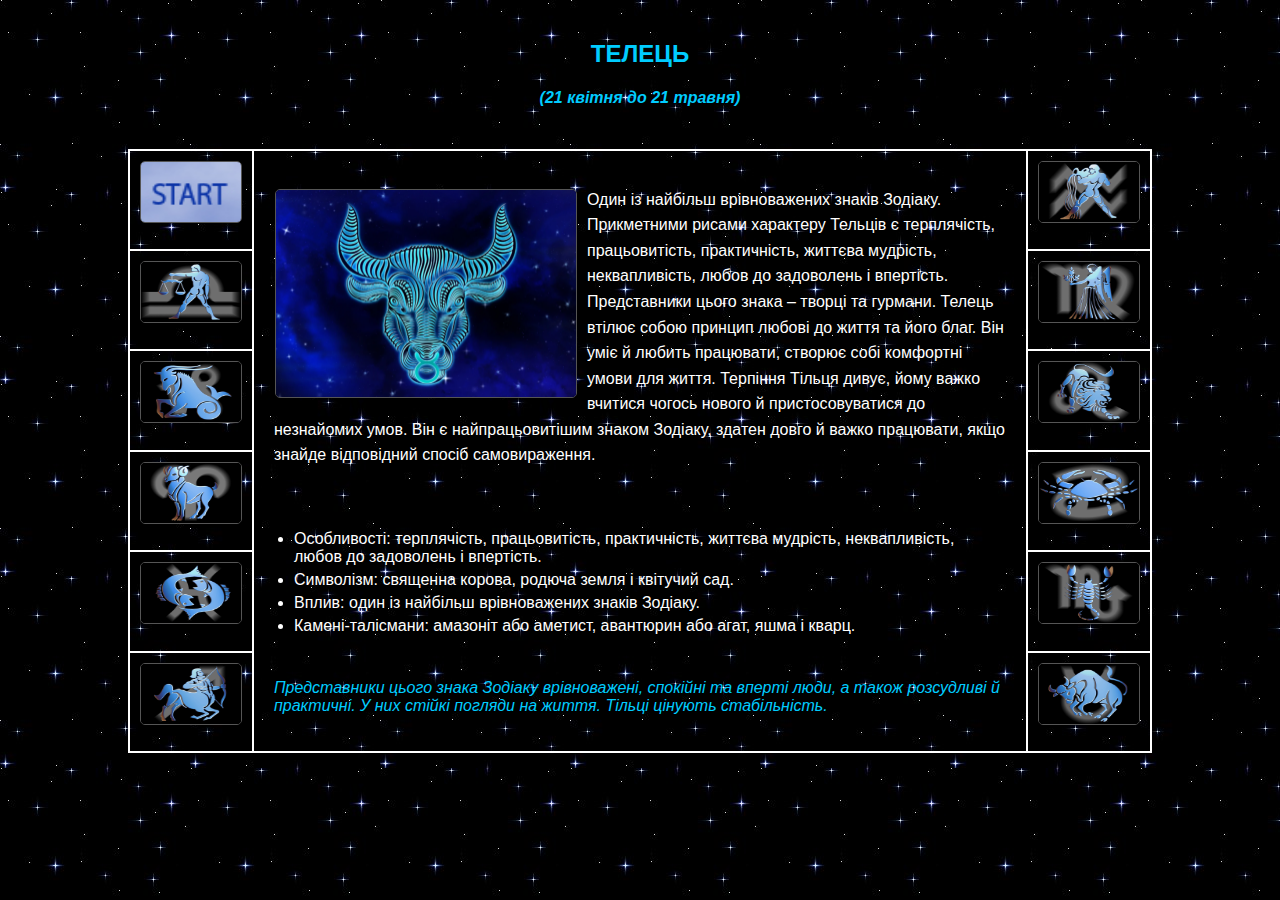
<file: pages/telec.html>
<!DOCTYPE html>
<html lang="en">
<head>
    <meta charset="UTF-8">
    <meta name="viewport" content="width=device-width, initial-scale=1.0">
    <title>Document</title>
    <link rel="stylesheet" href="../style/stule.css">
</head>
<body>
    <table>
        <thead>
            <tr>
                <th colspan="3"><h2>ТЕЛЕЦЬ</h2>
                    <h4>
                        <em>(21 квітня до 21 травня)</em>
                    </h4>
                </th>                
            </tr>
        </thead>
        <tbody>
            <tr>
                <td>
                    <a href="https://uk.wikipedia.org/wiki/%D0%97%D0%BD%D0%B0%D0%BA%D0%B8_%D0%B7%D0%BE%D0%B4%D1%96%D0%B0%D0%BA%D1%83">
                        <img src="../img/start.jpg" alt="start">
                    </a>
                </td>
                <td rowspan="6" class="terezi">
                    <div>
                        <img src="../img/телець.webp" alt="telec">
                        <p>
                            Один із найбільш врівноважених знаків Зодіаку. Прикметними рисами характеру 
                            Тельців є терплячість, працьовитість, практичність, життєва мудрість, неквапливість, любов до задоволень і впертість.
                            Представники цього знака – творці та гурмани. Телець втілює собою принцип любові до життя та його благ. 
                            Він уміє й любить працювати, створює собі комфортні умови для життя. 
                            Терпіння Тільця дивує, йому важко вчитися чогось нового й пристосовуватися до незнайомих умов.
                            Він є найпрацьовитішим знаком Зодіаку, здатен довго й важко працювати, якщо знайде відповідний спосіб самовираження.
                        </p>
                        <br>
                        <br>
                            <ul>
                                <li> Особливості: терплячість, працьовитість, практичність, життєва мудрість, неквапливість, любов до задоволень і впертість.</li>
                                <li> Символізм: священна корова, родюча земля і квітучий сад.</li>
                                <li> Вплив: oдин із найбільш врівноважених знаків Зодіаку.</li>
                                <li> Камені-талісмани: амазоніт або аметист, авантюрин або агат, яшма і кварц.</li>
                            </ul>
                            <br>
                           <em>Представники цього знака Зодіаку врівноважені, спокійні та вперті люди, а також розсудливі й практичні. У них стійкі погляди на життя. Тільці цінують стабільність.</em> 
                        </p>
                    </div>
                </td>
                <td><a href="./vodoley.html"><img src="../img/vodoley.jpg" alt="vodoley"></a>
                </td>
            </tr>
            <tr>
                <td><a href = "../index.html"><img src="../img/vesu.jpg" alt="vesi"></a>
                </td>
                <td><a href="./diva.html"><img src="../img/deva.jpg" alt="deva"></td></a> 
            </tr>
            <tr>
               <td><a href = "./kozerog.html"><img src="../img/kozerog.jpg" alt="kozerog"></a>
            </td>
                <td><a href="./leo.html"><img src="../img/leo.jpg" alt="lev"></td></a>
            </tr>
            <tr>
                <td><a href = "./oven.html"><img src="../img/oven.jpg" alt="oven"></td></a>
                <td> <a href="./rak.html"><img src="../img/rak.jpg" alt="rak"></td></a> 
            </tr>
            <tr>
                <td><a href="./fish.html"><img src="../img/fish.jpg" alt="ribi"></td></a> 
                <td><a href="./scorpio.html"><img src="../img/scorpio.jpg" alt="scorpion"></td></a>     
            </tr>
            <tr>
                <td><a href="./strelec.html"><img src="../img/strelec.jpg" alt="strilets"></td></a> 
                <td><a href="./telec.html"></a><img src="../img/telec.jpg" alt="telets"></td>
            </tr>
        </tbody>
    </table>
</body>
</file>
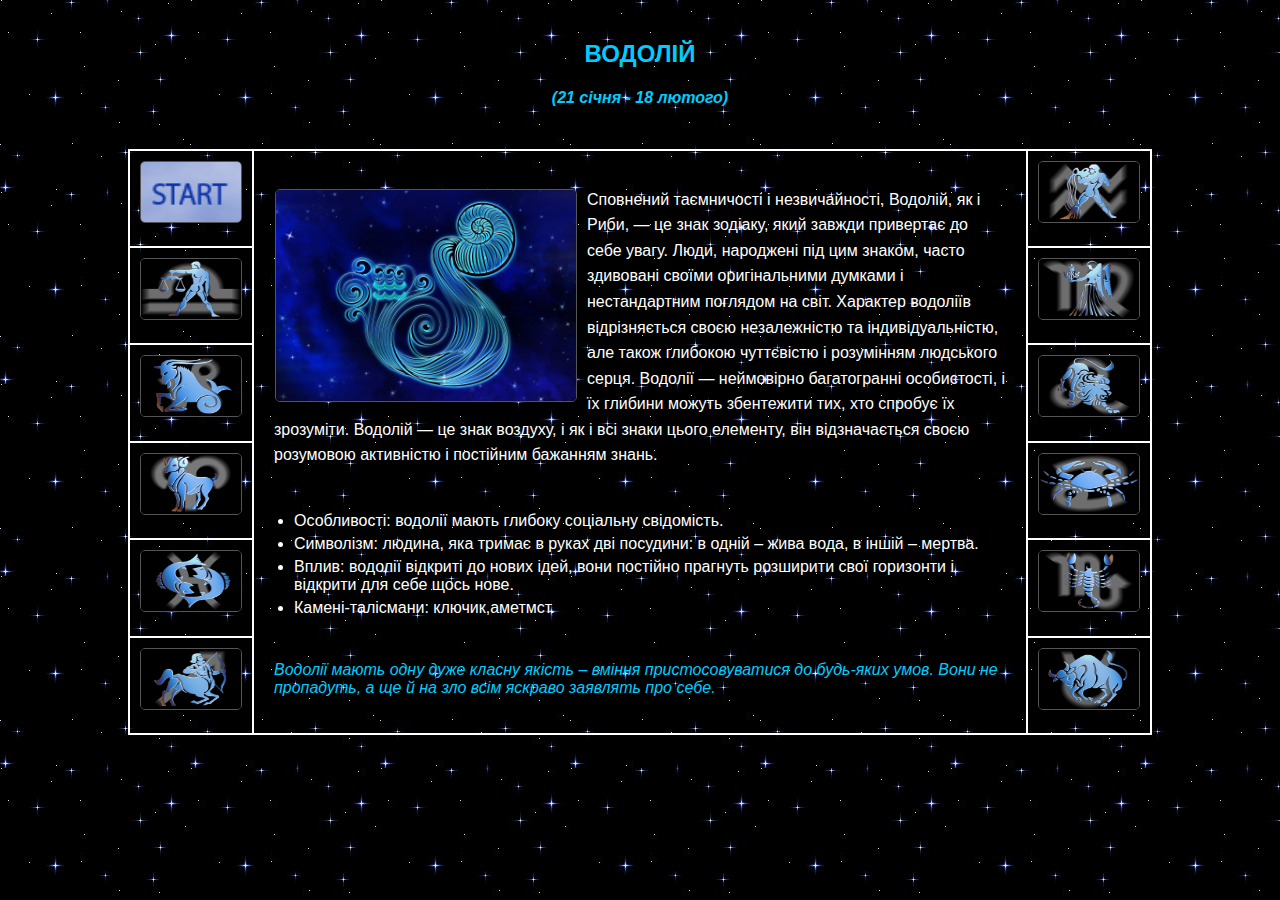
<file: pages/vodoley.html>
<!DOCTYPE html>
<html lang="en">
<head>
    <meta charset="UTF-8">
    <meta name="viewport" content="width=device-width, initial-scale=1.0">
    <title>Document</title>
    <link rel="stylesheet" href="../style/stule.css">
</head>
<body>
    <table>
        <thead>
            <tr>
                <th colspan="3"><h2>ВОДОЛІЙ</h2>
                    <h4>
                        <em>(21 січня - 18 лютого)</em>
                    </h4>
                </th>                
            </tr>
        </thead>
        <tbody>
            <tr>
                <td>
                    <a href="https://uk.wikipedia.org/wiki/%D0%97%D0%BD%D0%B0%D0%BA%D0%B8_%D0%B7%D0%BE%D0%B4%D1%96%D0%B0%D0%BA%D1%83">
                        <img src="../img/start.jpg" alt="start">
                    </a>
                </td>
                <td rowspan="6" class="terezi">
                    <div>
                        <img src="../img/водолій1cbe.jpg" alt="vodoley">
                        <p>
                            Сповнений таємничості і незвичайності, Водолій, як і Риби, — це знак зодіаку, який завжди привертає до себе увагу. Люди, народжені під цим знаком, часто здивовані своїми оригінальними думками і нестандартним поглядом на світ. Характер водоліїв відрізняється своєю незалежністю та індивідуальністю, але також глибокою чуттєвістю і розумінням людського серця. Водолії — неймовірно багатогранні особистості, і їх глибини можуть збентежити тих, хто спробує їх зрозуміти. 
                            Водолій — це знак воздуху, і як і всі знаки цього елементу, він відзначається своєю розумовою активністю і постійним бажанням знань.
                        </p>
                        <br>
                            <ul>
                                <li> Особливості: водолії мають глибоку соціальну свідомість.</li>
                                <li> Символізм: людина, яка тримає в руках дві посудини: в одній – жива вода, в іншій – мертва.</li>
                                <li> Вплив: водолії відкриті до нових ідей, вони постійно прагнуть розширити свої горизонти і відкрити для себе щось нове.</li>
                                <li> Камені-талісмани: ключик,аметмст.</li>
                            </ul>
                            <br>
                           <em>Водолії мають одну дуже класну якість – вміння пристосовуватися до будь-яких умов. Вони не пропадуть, а ще й на зло всім яскраво заявлять про себе.</em> 
                        </p>
                    </div>
                </td>
                <td><a href="./vodoley.html"><img src="../img/vodoley.jpg" alt="vodoley"></a>
                </td>
            </tr>
            <tr>
                <td><a href = "../index.html"><img src="../img/vesu.jpg" alt="vesi"></a>
                </td>
                <td><a href="./diva.html"><img src="../img/deva.jpg" alt="deva"></td></a> 
            </tr>
            <tr>
                <td><a href = "./kozerog.html"><img src="../img/kozerog.jpg" alt="kozerog"></a>
            </td>
                <td> <a href="./leo.html"><img src="../img/leo.jpg" alt="lev"></td></a>
            </tr>
            <tr>
                <td><a href = "./oven.html"><img src="../img/oven.jpg" alt="oven"></td></a>
                <td> <a href="./rak.html"><img src="../img/rak.jpg" alt="rak"></td></a> 
            </tr>
            <tr>
                <td><a href="./fish.html"><img src="../img/fish.jpg" alt="ribi"></td></a> 
                <td><a href="./scorpio.html"><img src="../img/scorpio.jpg" alt="scorpion"></td></a>   
            </tr>
            <tr>
                <td><a href="./strelec.html"><img src="../img/strelec.jpg" alt="strilets"></td></a> 
                <td><a href="./telec.html"><img src="../img/telec.jpg" alt="telets"></td></a>
            </tr>
        </tbody>
    </table>
</body>
</file>
<file: style/stule.css>
table{
    width: 80%;
    margin: 20px auto;
    border-collapse: collapse;
    background-color:transparent;
}

body {
    background-image: url(../img/horoscope_bkgr\ –\ копія.jpg);
    color: white;
    font-family: Arial, sans-serif;
    margin: 0;
    padding: 0;
}

th {
    color: #00ccff;
    padding: 20px;
    text-align: center;
    border-bottom: 2px solid white;
}

h2 {
    margin: 0;
    color: #00ccff;
}

h4 u {
    color: #fff;
    padding: 3px 6px;
    border-radius: 5px;
}

td {
    padding: 10px;
    text-align: center;
    vertical-align: top;
    border: 2px solid white;
    height: 50px;
    text-align: left;
}

td img {
    width: 100px;
    height: 60px;
    border-radius: 5px;
    border: 1px solid #555;
}

.terezi {
    text-align: left;
    padding: 20px;
}

.terezi img {
    display: block;
    margin: 0 auto 10px;
    width: 300px;
    height: auto;
    float: left;
    margin: 2px 10px 5px 1px;
}

.terezi p {
    line-height: 1.6;
}

ul {
    margin-top: 10px;
    padding-left: 20px;
}

ul li {
    margin-bottom: 5px;
}

em {
    display: block;
    margin-top: 10px;
    color: #00ccff;
}
p ul{
font-family: Georgia, 'Times New Roman', Times, serif;
}
</file>
